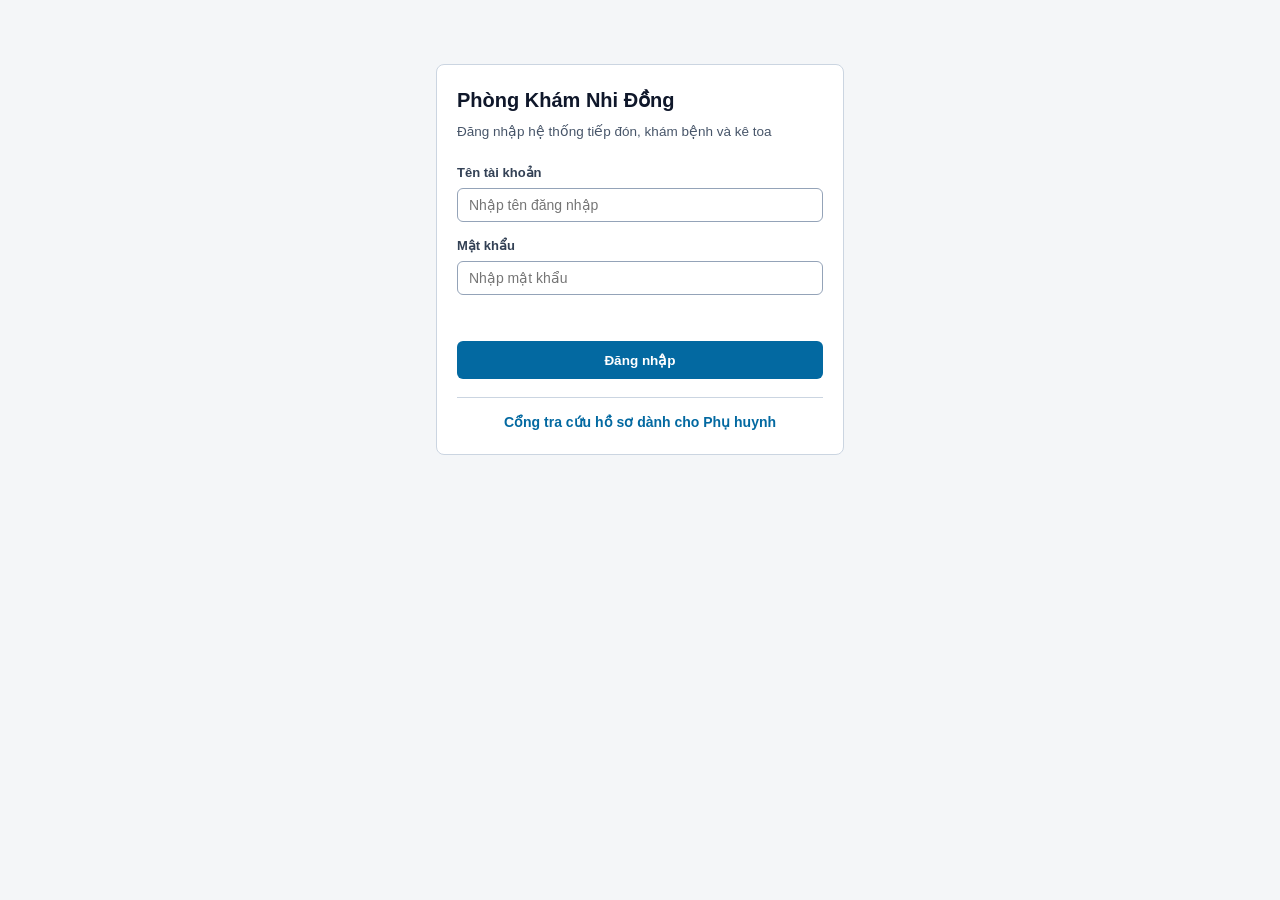
<file: scr/frontend/index.html>
<!DOCTYPE html>
<html lang="vi">
<head>
    <meta charset="UTF-8">
    <meta name="viewport" content="width=device-width, initial-scale=1.0">
    <title>Quản Lý Phòng Khám Nhi Đồng</title>
    <link rel="stylesheet" href="css/giao_dien.css">
</head>
<body>
    <div id="man-hinh-dang-nhap" class="khung-dang-nhap">
        <div class="the-khu-vuc">
            <h2 class="tieu-de-dang-nhap">Phòng Khám Nhi Đồng</h2>
            <p class="mo-ta-dang-nhap">Đăng nhập hệ thống tiếp đón, khám bệnh và kê toa</p>
            <div class="nhom-truong">
                <label for="o-ten-dang-nhap">Tên tài khoản</label>
                <input type="text" id="o-ten-dang-nhap" placeholder="Nhập tên đăng nhập">
            </div>
            <div class="nhom-truong">
                <label for="o-mat-khau">Mật khẩu</label>
                <input type="password" id="o-mat-khau" placeholder="Nhập mật khẩu">
            </div>
            <p id="thong-bao-dang-nhap" class="thong-bao-loi"></p>
            <button class="nut-bam nut-day-du" onclick="xuLyDangNhap()">Đăng nhập</button>
            <div class="chan-form-link">
                <a href="tra_cuu_phu_huynh.html" class="lien-ket-chinh">Cổng tra cứu hồ sơ dành cho Phụ huynh</a>
            </div>
        </div>
    </div>

    <div id="man-hinh-chinh" class="an-di">
        <div class="thanh-dieu-huong">
            <div class="thuong-hieu">
                <span class="bieu-tuong-y-te" aria-hidden="true">
                    <svg width="16" height="16" viewBox="0 0 24 24" fill="none" stroke="currentColor" stroke-width="2.5">
                        <path d="M12 5v14M5 12h14"/>
                    </svg>
                </span>
                <span>Phòng Khám Nhi Đồng</span>
            </div>
            <div class="thanh-tac-vu-phai">
                <span id="nhan-nguoi-dung" class="nhan-nguoi-dung"></span>
                <a href="tra_cuu_phu_huynh.html" class="nut-bam nut-phu">Cổng phụ huynh</a>
                <button class="nut-bam nut-do" onclick="dangXuat()">Đăng xuất</button>
            </div>
        </div>

        <div class="khung-chinh">
            <div class="thanh-the-chon">
                <button id="nut-tab-1" class="nut-the dang-chon" onclick="chuyenTab(1)">1. Tiếp đón &amp; Hồ sơ</button>
                <button id="nut-tab-2" class="nut-the" onclick="chuyenTab(2)">2. Lịch hẹn khám</button>
                <button id="nut-tab-3" class="nut-the" onclick="chuyenTab(3)">3. Khám bệnh &amp; Kê toa</button>
                <button id="nut-tab-4" class="nut-the" onclick="chuyenTab(4)">4. Danh mục thuốc</button>
                <button id="nut-tab-5" class="nut-the" onclick="chuyenTab(5)">5. Doanh thu &amp; Tài khoản</button>
            </div>

            <div id="tab-1" class="khu-vuc-tab">
                <div class="the-khu-vuc">
                    <h3 class="tieu-de-muc">Tiếp nhận &amp; cập nhật hồ sơ bệnh nhi</h3>
                    <input type="hidden" id="bn-ma">
                    <div class="luoi-nhap-lieu">
                        <div><label for="bn-ten-be">Họ và tên bé (*)</label><input type="text" id="bn-ten-be" placeholder="Ví dụ: Phạm Gia Bảo"></div>
                        <div><label for="bn-ngay-sinh">Ngày sinh (*)</label><input type="date" id="bn-ngay-sinh"></div>
                        <div><label for="bn-gioi-tinh">Giới tính</label><select id="bn-gioi-tinh"><option value="Nam">Nam</option><option value="Nữ">Nữ</option></select></div>
                        <div><label for="bn-ten-ph">Họ tên phụ huynh (*)</label><input type="text" id="bn-ten-ph" placeholder="Ví dụ: Phạm Văn Hùng"></div>
                        <div><label for="bn-sdt">Số điện thoại (*)</label><input type="text" id="bn-sdt" placeholder="Số điện thoại liên hệ"></div>
                        <div><label for="bn-dia-chi">Địa chỉ gia đình</label><input type="text" id="bn-dia-chi" placeholder="Số nhà, đường, phường/xã"></div>
                    </div>
                    <div class="nhom-truong">
                        <label for="bn-tien-su">Tiền sử bệnh lý &amp; dị ứng thuốc</label>
                        <input type="text" id="bn-tien-su" placeholder="Ví dụ: Dị ứng Penicillin, từng sốt co giật">
                    </div>
                    <div class="hang-nut-form">
                        <button class="nut-bam" onclick="themMoiBenhNhi()">Lưu hồ sơ mới</button>
                        <button class="nut-bam nut-vang" onclick="capNhatBenhNhi()">Cập nhật hồ sơ</button>
                        <button class="nut-bam nut-phu" onclick="xoaTrangFormBenhNhi()">Làm mới</button>
                    </div>
                    <div id="hop-cap-tk-phu-huynh" class="hop-cap-tai-khoan an-di"></div>
                </div>

                <div class="the-khu-vuc">
                    <h3 class="tieu-de-muc">Danh sách bệnh nhi</h3>
                    <div class="hang-tim-kiem">
                        <input type="text" id="o-tim-benh-nhi" placeholder="Tìm theo tên bé hoặc số điện thoại phụ huynh" oninput="timKiemBenhNhiDebounce()">
                        <button class="nut-bam" onclick="taiDanhSachBenhNhi()">Tìm kiếm</button>
                    </div>
                    <div class="khung-bang">
                        <table>
                            <thead>
                                <tr><th>Mã bé</th><th>Họ tên bé</th><th>Ngày sinh</th><th>Giới tính</th><th>Phụ huynh &amp; SĐT</th><th>Tiền sử / Dị ứng</th><th>Thao tác</th></tr>
                            </thead>
                            <tbody id="bang-benh-nhi"></tbody>
                        </table>
                    </div>
                </div>
            </div>

            <div id="tab-2" class="khu-vuc-tab an-di">
                <div class="the-khu-vuc">
                    <h3 class="tieu-de-muc">Đặt lịch hẹn khám</h3>
                    <div class="luoi-nhap-lieu">
                        <div><label for="lh-ma-benh-nhi">Bệnh nhi (*)</label><select id="lh-ma-benh-nhi"></select></div>
                        <div><label for="lh-ma-bac-si">Bác sĩ phụ trách (*)</label><select id="lh-ma-bac-si"></select></div>
                        <div><label for="lh-ngay-hen">Ngày hẹn (*)</label><input type="date" id="lh-ngay-hen"></div>
                        <div><label for="lh-gio-hen">Giờ hẹn (*)</label><input type="time" id="lh-gio-hen" value="09:00"></div>
                        <div><label for="lh-ly-do">Lý do khám / triệu chứng</label><input type="text" id="lh-ly-do" placeholder="Ví dụ: Sốt nhẹ, ho, tái khám"></div>
                    </div>
                    <button class="nut-bam" onclick="datLichHenMoi()">Xác nhận lịch hẹn</button>
                </div>

                <div class="the-khu-vuc">
                    <h3 class="tieu-de-muc">Danh sách lịch hẹn</h3>
                    <div class="khung-bang">
                        <table>
                            <thead>
                                <tr><th>Mã lịch</th><th>Bệnh nhi</th><th>Bác sĩ</th><th>Ngày hẹn</th><th>Giờ hẹn</th><th>Lý do khám</th><th>Trạng thái</th><th>Thao tác</th></tr>
                            </thead>
                            <tbody id="bang-lich-hen"></tbody>
                        </table>
                    </div>
                </div>
            </div>

            <div id="tab-3" class="khu-vuc-tab an-di">
                <div id="hop-canh-bao-benh-su" class="canh-bao-di-ung">
                    Chọn bệnh nhi bên dưới để kiểm tra tiền sử bệnh lý và cảnh báo dị ứng thuốc trước khi kê toa.
                </div>

                <div id="khung-buoc-1-bac-si" class="the-khu-vuc">
                    <h3 class="tieu-de-muc">Bước 1: Ghi phiếu khám &amp; cân nặng</h3>
                    <div class="luoi-nhap-lieu">
                        <div><label for="pk-ma-benh-nhi">Bệnh nhi (*)</label><select id="pk-ma-benh-nhi" onchange="hienThiCanhBaoBenhSu()"></select></div>
                        <div id="nhom-pk-bac-si" class="an-di"><label for="pk-ma-bac-si">Bác sĩ phụ trách (*)</label><select id="pk-ma-bac-si"></select></div>
                        <div><label for="pk-can-nang">Cân nặng thực tế (kg) (*)</label><input type="number" step="0.1" id="pk-can-nang" placeholder="14.5" value="14.5"></div>
                        <div><label for="pk-tien-kham">Tiền công khám (VNĐ)</label><input type="number" id="pk-tien-kham" value="100000"></div>
                        <div><label for="pk-trieu-chung">Triệu chứng lâm sàng (*)</label><input type="text" id="pk-trieu-chung" placeholder="Sốt 38.5 độ, ho khan, họng đỏ"></div>
                        <div><label for="pk-chan-doan">Chẩn đoán (*)</label><input type="text" id="pk-chan-doan" placeholder="Viêm họng cấp"></div>
                        <div><label for="pk-loi-dan">Lời dặn &amp; hẹn tái khám</label><input type="text" id="pk-loi-dan" placeholder="Uống đủ nước, tái khám sau 3 ngày"></div>
                    </div>
                    <button class="nut-bam" onclick="taoPhieuKhamMoi()">Lưu phiếu khám</button>
                </div>

                <div id="khung-buoc-2-bac-si" class="the-khu-vuc">
                    <h3 class="tieu-de-muc">Bước 2: Kê đơn thuốc</h3>
                    <div class="luoi-nhap-lieu">
                        <div><label for="tt-ma-phieu">Phiếu khám chờ kê toa (*)</label><select id="tt-ma-phieu"></select></div>
                        <div><label for="tt-ma-thuoc">Thuốc (*)</label><select id="tt-ma-thuoc" onchange="tuDongDienCachDung()"></select></div>
                        <div><label for="tt-so-luong">Số lượng (*)</label><input type="number" id="tt-so-luong" value="10"></div>
                        <div><label for="tt-lieu-luong">Liều dùng theo cân nặng (*)</label><input type="text" id="tt-lieu-luong" placeholder="Ngày 2 lần, mỗi lần 1 gói sau ăn"></div>
                    </div>
                    <button class="nut-bam nut-xanh-la" onclick="themThuocVaoToa()">Thêm thuốc vào toa</button>
                </div>

                <div class="the-khu-vuc">
                    <h3 class="tieu-de-muc">Danh sách phiếu khám &amp; viện phí</h3>
                    <div class="khung-bang">
                        <table>
                            <thead>
                                <tr><th>Mã phiếu</th><th>Bệnh nhi</th><th>Cân nặng</th><th>Chẩn đoán &amp; lời dặn</th><th>Tiền khám</th><th>Tiền thuốc</th><th>Tổng cộng</th><th>Trạng thái</th><th>Thao tác</th></tr>
                            </thead>
                            <tbody id="bang-phieu-kham"></tbody>
                        </table>
                    </div>
                </div>
            </div>

            <div id="tab-4" class="khu-vuc-tab an-di">
                <div id="khung-nhap-thuoc" class="the-khu-vuc">
                    <h3 class="tieu-de-muc">Cập nhật danh mục thuốc</h3>
                    <input type="hidden" id="th-ma">
                    <div class="luoi-nhap-lieu">
                        <div><label for="th-ten">Tên thuốc (*)</label><input type="text" id="th-ten" placeholder="Ví dụ: Hapacol 150mg"></div>
                        <div><label for="th-don-vi">Đơn vị tính (*)</label><input type="text" id="th-don-vi" placeholder="Gói / Chai / Ống / Viên" value="Gói"></div>
                        <div><label for="th-don-gia">Đơn giá bán (VNĐ) (*)</label><input type="number" id="th-don-gia" value="5000"></div>
                        <div><label for="th-ton-kho">Tồn kho (*)</label><input type="number" id="th-ton-kho" value="100"></div>
                    </div>
                    <div class="nhom-truong">
                        <label for="th-cach-dung">Hướng dẫn sử dụng mặc định</label>
                        <input type="text" id="th-cach-dung" placeholder="Pha 1 gói với 10ml nước ấm, uống khi sốt >= 38.5 độ">
                    </div>
                    <div class="hang-nut-form">
                        <button class="nut-bam" onclick="themThuocMoi()">Thêm thuốc</button>
                        <button class="nut-bam nut-vang" onclick="capNhatThuoc()">Lưu chỉnh sửa</button>
                        <button class="nut-bam nut-phu" onclick="xoaTrangFormThuoc()">Làm mới</button>
                    </div>
                </div>

                <div class="the-khu-vuc">
                    <h3 class="tieu-de-muc">Tồn kho danh mục thuốc</h3>
                    <div class="khung-bang">
                        <table>
                            <thead>
                                <tr><th>Mã</th><th>Tên thuốc</th><th>Đơn vị</th><th>Đơn giá</th><th>Tồn kho</th><th>Cách dùng mặc định</th><th>Thao tác</th></tr>
                            </thead>
                            <tbody id="bang-thuoc"></tbody>
                        </table>
                    </div>
                </div>
            </div>

            <div id="tab-5" class="khu-vuc-tab an-di">
                <div id="khung-thong-ke-doanh-thu" class="the-khu-vuc">
                    <h3 class="tieu-de-muc">Doanh thu đã thu trong ngày &amp; tích lũy</h3>
                    <div class="luoi-thong-ke">
                        <div class="o-thong-ke">
                            <h4>Số ca thu hôm nay</h4>
                            <div id="tk-so-ca" class="so-lieu">0 ca</div>
                        </div>
                        <div class="o-thong-ke">
                            <h4>Tiền công khám hôm nay</h4>
                            <div id="tk-tien-kham" class="so-lieu">0 đ</div>
                        </div>
                        <div class="o-thong-ke">
                            <h4>Tiền bán thuốc hôm nay</h4>
                            <div id="tk-tien-thuoc" class="so-lieu">0 đ</div>
                        </div>
                        <div class="o-thong-ke">
                            <h4>Tổng doanh thu hôm nay</h4>
                            <div id="tk-tong-cong" class="so-lieu noi-bat">0 đ</div>
                        </div>
                        <div id="o-tk-so-ca-tich-luy" class="o-thong-ke">
                            <h4>Số ca tích lũy</h4>
                            <div id="tk-so-ca-tich-luy" class="so-lieu">0 ca</div>
                        </div>
                        <div id="o-tk-tong-tich-luy" class="o-thong-ke">
                            <h4>Tổng doanh thu tích lũy</h4>
                            <div id="tk-tong-tich-luy" class="so-lieu noi-bat">0 đ</div>
                        </div>
                    </div>
                </div>

                <div id="khung-quan-ly-tk-admin" class="the-khu-vuc">
                    <h3 class="tieu-de-muc">Quản lý tài khoản nhân sự &amp; phụ huynh</h3>
                    <div class="khung-bang">
                        <table>
                            <thead>
                                <tr><th>Mã TK</th><th>Tên đăng nhập</th><th>Họ và tên</th><th>Vai trò</th><th>Số lần sai</th><th>Trạng thái</th><th>Thao tác</th></tr>
                            </thead>
                            <tbody id="bang-tai-khoan"></tbody>
                        </table>
                    </div>
                </div>

                <div class="the-khu-vuc">
                    <h3 class="tieu-de-muc">Đổi mật khẩu tài khoản hiện tại</h3>
                    <div class="luoi-nhap-lieu">
                        <div><label for="mk-cu">Mật khẩu hiện tại (*)</label><input type="password" id="mk-cu" placeholder="Nhập mật khẩu đang dùng"></div>
                        <div><label for="mk-moi">Mật khẩu mới (*)</label><input type="password" id="mk-moi" placeholder="Tối thiểu 6 ký tự"></div>
                        <div><label for="mk-xac-nhan">Nhập lại mật khẩu mới (*)</label><input type="password" id="mk-xac-nhan" placeholder="Nhập lại mật khẩu mới"></div>
                    </div>
                    <button class="nut-bam" onclick="doiMatKhauCaNhan()">Cập nhật mật khẩu</button>
                </div>
            </div>

            <div id="khung-in-phieu" class="the-khu-vuc khung-in-bao-quanh an-di">
                <div class="dau-phieu-in">
                    <h2>PHÒNG KHÁM CHUYÊN KHOA NHI ĐỒNG</h2>
                    <p>Phiếu khám bệnh và đơn thuốc chỉ định theo cân nặng</p>
                </div>
                <div id="noi-dung-phieu-in"></div>
                <div class="khong-in hang-nut-in">
                    <button class="nut-bam nut-xanh-la" onclick="window.print()">In phiếu khám</button>
                    <button class="nut-bam nut-phu" onclick="dongKhungIn()">Đóng</button>
                </div>
            </div>
        </div>
    </div>

    <div id="hop-thong-bao-noi" class="hop-thong-bao-noi" aria-live="polite"></div>
    <script src="js/xu_ly.js"></script>
</body>
</html>
</file>
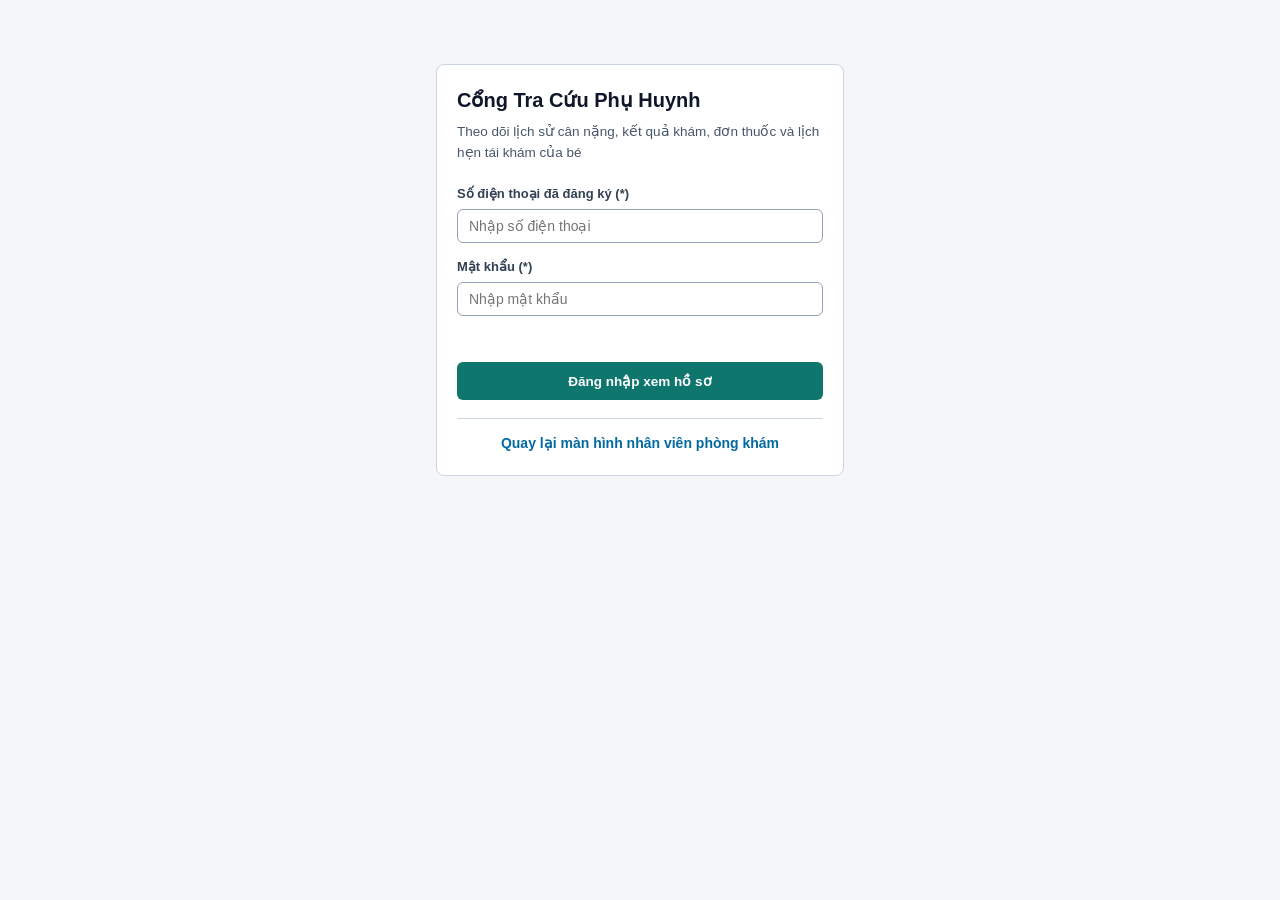
<file: scr/frontend/tra_cuu_phu_huynh.html>
<!DOCTYPE html>
<html lang="vi">
<head>
    <meta charset="UTF-8">
    <meta name="viewport" content="width=device-width, initial-scale=1.0">
    <title>Cổng Tra Cứu Hồ Sơ Bệnh Nhi</title>
    <link rel="stylesheet" href="css/giao_dien.css">
</head>
<body>
    <div id="man-hinh-dn-phu-huynh" class="khung-dang-nhap">
        <div class="the-khu-vuc">
            <h2 class="tieu-de-dang-nhap">Cổng Tra Cứu Phụ Huynh</h2>
            <p class="mo-ta-dang-nhap">Theo dõi lịch sử cân nặng, kết quả khám, đơn thuốc và lịch hẹn tái khám của bé</p>
            <div class="nhom-truong">
                <label for="ph-so-dien-thoai">Số điện thoại đã đăng ký (*)</label>
                <input type="text" id="ph-so-dien-thoai" placeholder="Nhập số điện thoại">
            </div>
            <div class="nhom-truong">
                <label for="ph-mat-khau">Mật khẩu (*)</label>
                <input type="password" id="ph-mat-khau" placeholder="Nhập mật khẩu">
            </div>
            <p id="ph-thong-bao-loi" class="thong-bao-loi"></p>
            <button class="nut-bam nut-xanh-la nut-day-du" onclick="dangNhapPhuHuynh()">Đăng nhập xem hồ sơ</button>
            <div class="chan-form-link">
                <a href="index.html" class="lien-ket-chinh">Quay lại màn hình nhân viên phòng khám</a>
            </div>
        </div>
    </div>

    <div id="man-hinh-ho-so-be" class="an-di">
        <div class="thanh-dieu-huong">
            <div class="thuong-hieu">
                <span class="bieu-tuong-y-te" aria-hidden="true">
                    <svg width="16" height="16" viewBox="0 0 24 24" fill="none" stroke="currentColor" stroke-width="2.5">
                        <path d="M12 5v14M5 12h14"/>
                    </svg>
                </span>
                <span>Sổ Sức Khỏe Nhi Khoa</span>
            </div>
            <div class="thanh-tac-vu-phai">
                <span id="ph-loi-chao" class="nhan-nguoi-dung"></span>
                <button class="nut-bam nut-do" onclick="dangXuatPhuHuynh()">Đăng xuất</button>
            </div>
        </div>

        <div class="khung-chinh">
            <div id="ph-khu-vuc-du-lieu">
                <div class="the-khu-vuc">
                    <h3 class="tieu-de-muc">1. Hồ sơ bệnh nhi trong gia đình</h3>
                    <p class="mo-ta-dang-nhap">Chọn tên bé để xem lịch hẹn và lịch sử khám bệnh:</p>
                    <div id="danh-sach-nut-chon-be" class="thanh-the-chon"></div>
                    <div id="thong-tin-co-ban-be" class="hop-thong-tin-be"></div>
                </div>

                <div class="the-khu-vuc">
                    <h3 class="tieu-de-muc">2. Lịch hẹn khám &amp; tái khám</h3>
                    <div class="khung-bang">
                        <table>
                            <thead>
                                <tr><th>Mã lịch</th><th>Ngày hẹn</th><th>Giờ hẹn</th><th>Bác sĩ phụ trách</th><th>Lý do khám</th><th>Trạng thái</th></tr>
                            </thead>
                            <tbody id="ph-bang-lich-hen"></tbody>
                        </table>
                    </div>
                </div>

                <div class="the-khu-vuc">
                    <h3 class="tieu-de-muc">3. Lịch sử khám, cân nặng &amp; đơn thuốc</h3>
                    <div id="ph-danh-sach-phieu-kham"></div>
                </div>
            </div>

            <div id="ph-canh-bao-doi-mk" class="canh-bao-di-ung an-di">
                Tài khoản mới tạo cần đổi mật khẩu tạm ở lần đăng nhập đầu tiên trước khi xem hồ sơ bệnh nhi.
            </div>

            <div class="the-khu-vuc">
                <h3 class="tieu-de-muc">4. Đổi mật khẩu tra cứu</h3>
                <div class="luoi-nhap-lieu">
                    <div><label for="ph-mk-cu">Mật khẩu hiện tại (*)</label><input type="password" id="ph-mk-cu" placeholder="Nhập mật khẩu đang dùng"></div>
                    <div><label for="ph-mk-moi">Mật khẩu mới (*)</label><input type="password" id="ph-mk-moi" placeholder="Tối thiểu 6 ký tự"></div>
                    <div><label for="ph-mk-xac-nhan">Nhập lại mật khẩu mới (*)</label><input type="password" id="ph-mk-xac-nhan" placeholder="Nhập lại mật khẩu mới"></div>
                </div>
                <p id="ph-thong-bao-doi-mk" class="thong-bao-loi"></p>
                <button class="nut-bam" onclick="doiMatKhauPhuHuynh()">Cập nhật mật khẩu</button>
            </div>
        </div>
    </div>

    <script>
        const API_GOC = window.location.origin.startsWith("http")
            ? window.location.origin + "/api"
            : "http://localhost:8080/api";
        let sdtPhuHuynhDangNhap = "";
        let tokenPhuHuynh = "";
        let cacBeTrongGiaDinh = [];

        function escapeHTML(chuoi) {
            if (chuoi === null || chuoi === undefined) return "";
            return String(chuoi)
                .replace(/&/g, "&amp;")
                .replace(/</g, "&lt;")
                .replace(/>/g, "&gt;")
                .replace(/"/g, "&quot;")
                .replace(/'/g, "&#39;");
        }

        function taoHeaderPhuHuynh() {
            return {
                "Content-Type": "application/json; charset=UTF-8",
                "Authorization": "Bearer " + tokenPhuHuynh
            };
        }

        async function dangNhapPhuHuynh() {
            let sdt = document.getElementById("ph-so-dien-thoai").value.trim();
            let matKhau = document.getElementById("ph-mat-khau").value;
            let theLoi = document.getElementById("ph-thong-bao-loi");

            if (sdt === "" || matKhau.trim() === "") {
                theLoi.innerText = "Vui lòng nhập đầy đủ số điện thoại và mật khẩu.";
                return;
            }

            try {
                let phanHoi = await fetch(API_GOC + "/dang-nhap", {
                    method: "POST",
                    headers: { "Content-Type": "application/json; charset=UTF-8" },
                    body: JSON.stringify({ tenDangNhap: sdt, matKhau: matKhau })
                });
                let kq = await phanHoi.json();

                if (kq.thanhCong === true) {
                    if (kq.vaiTro !== "PHU_HUYNH") {
                        if (kq.token) {
                            try {
                                await fetch(API_GOC + "/dang-xuat", {
                                    method: "POST",
                                    headers: { "Authorization": "Bearer " + kq.token }
                                });
                            } catch (loi) {
                                // Bỏ qua lỗi mạng khi thu hồi phiên đăng nhập nhầm cổng
                            }
                        }
                        theLoi.innerText = "Cổng này dành riêng cho tài khoản Phụ huynh.";
                        return;
                    }
                    sdtPhuHuynhDangNhap = sdt;
                    tokenPhuHuynh = kq.token || "";
                    theLoi.innerText = "";
                    document.getElementById("man-hinh-dn-phu-huynh").classList.add("an-di");
                    document.getElementById("man-hinh-ho-so-be").classList.remove("an-di");
                    document.getElementById("ph-loi-chao").innerText = "Phụ huynh: " + kq.hoTen + " (" + sdt + ")";
                    if (kq.phaiDoiMatKhau === true) {
                        document.getElementById("ph-khu-vuc-du-lieu").classList.add("an-di");
                        document.getElementById("ph-canh-bao-doi-mk").classList.remove("an-di");
                        document.getElementById("ph-mk-cu").focus();
                    } else {
                        document.getElementById("ph-canh-bao-doi-mk").classList.add("an-di");
                        document.getElementById("ph-khu-vuc-du-lieu").classList.remove("an-di");
                        await taiDanhSachConCuaPhuHuynh();
                    }
                } else {
                    theLoi.innerText = kq.thongBao;
                }
            } catch (loi) {
                theLoi.innerText = "Không kết nối được máy chủ phòng khám (cổng 8080).";
            }
        }

        async function dangXuatPhuHuynh() {
            let tokenCanHuy = tokenPhuHuynh;
            sdtPhuHuynhDangNhap = "";
            tokenPhuHuynh = "";
            cacBeTrongGiaDinh = [];
            if (tokenCanHuy) {
                try {
                    await fetch(API_GOC + "/dang-xuat", {
                        method: "POST",
                        headers: { "Authorization": "Bearer " + tokenCanHuy }
                    });
                } catch (loi) {
                    // Bỏ qua lỗi mạng khi đăng xuất
                }
            }
            ["ph-mat-khau", "ph-mk-cu", "ph-mk-moi", "ph-mk-xac-nhan"].forEach(function(id) {
                document.getElementById(id).value = "";
            });
            ["ph-thong-bao-loi", "ph-thong-bao-doi-mk", "ph-loi-chao", "danh-sach-nut-chon-be",
             "thong-tin-co-ban-be", "ph-bang-lich-hen", "ph-danh-sach-phieu-kham"].forEach(function(id) {
                document.getElementById(id).innerHTML = "";
            });
            document.getElementById("ph-canh-bao-doi-mk").classList.add("an-di");
            document.getElementById("ph-khu-vuc-du-lieu").classList.remove("an-di");
            document.getElementById("man-hinh-ho-so-be").classList.add("an-di");
            document.getElementById("man-hinh-dn-phu-huynh").classList.remove("an-di");
        }

        async function taiDanhSachConCuaPhuHuynh() {
            try {
                let phanHoi = await fetch(API_GOC + "/benh-nhi?tuKhoa=" + encodeURIComponent(sdtPhuHuynhDangNhap), {
                    headers: taoHeaderPhuHuynh()
                });
                if (!tokenPhuHuynh) return;
                if (phanHoi.status === 401) {
                    dangXuatPhuHuynh();
                    return;
                }
                let danhSachTimDuoc = await phanHoi.json();
                cacBeTrongGiaDinh = danhSachTimDuoc.filter(function(b) { return b.soDienThoai === sdtPhuHuynhDangNhap; });

                let nutHTML = "";
                for (let i = 0; i < cacBeTrongGiaDinh.length; i++) {
                    let b = cacBeTrongGiaDinh[i];
                    nutHTML += "<button id='nut-be-" + b.maBenhNhi + "' class='nut-the' onclick='xemChiTietMotBe(" + b.maBenhNhi + ")'>"
                            + escapeHTML(b.hoTenBe) + " (" + escapeHTML(b.gioiTinh) + ", " + escapeHTML(b.ngaySinh) + ")</button>";
                }
                document.getElementById("danh-sach-nut-chon-be").innerHTML = nutHTML;

                if (cacBeTrongGiaDinh.length > 0) {
                    xemChiTietMotBe(cacBeTrongGiaDinh[0].maBenhNhi);
                }
            } catch (loi) {
                console.log("Lỗi tải danh sách bệnh nhi: " + loi);
            }
        }

        async function xemChiTietMotBe(maBenhNhiChon) {
            for (let i = 0; i < cacBeTrongGiaDinh.length; i++) {
                let ma = cacBeTrongGiaDinh[i].maBenhNhi;
                let nut = document.getElementById("nut-be-" + ma);
                if (nut) nut.classList.remove("dang-chon");
                if (ma === maBenhNhiChon) {
                    if (nut) nut.classList.add("dang-chon");
                    let b = cacBeTrongGiaDinh[i];
                    document.getElementById("thong-tin-co-ban-be").innerHTML =
                        "<b>Hồ sơ bé:</b> " + escapeHTML(b.hoTenBe)
                        + " | <b>Ngày sinh:</b> " + escapeHTML(b.ngaySinh)
                        + " | <b>Giới tính:</b> " + escapeHTML(b.gioiTinh)
                        + " | <b>Địa chỉ:</b> " + escapeHTML(b.diaChi || "Chưa cập nhật")
                        + "<br><b>Tiền sử bệnh &amp; dị ứng thuốc:</b> <span class='chu-canh-bao'>" + escapeHTML(b.tienSuBenh || "Chưa ghi nhận") + "</span>";
                }
            }

            try {
                let phLich = await fetch(API_GOC + "/lich-hen", { headers: taoHeaderPhuHuynh() });
                if (!tokenPhuHuynh) return;
                if (phLich.status === 401) {
                    return dangXuatPhuHuynh();
                }
                let dsLich = await phLich.json();
                let htmlLich = "";
                for (let i = 0; i < dsLich.length; i++) {
                    let l = dsLich[i];
                    if (l.maBenhNhi === maBenhNhiChon) {
                        htmlLich += "<tr><td>#" + l.maLichHen + "</td><td><b>" + escapeHTML(l.ngayHen) + "</b></td>"
                                 + "<td class='chu-nhan'>" + escapeHTML(l.gioHen) + "</td><td>" + escapeHTML(l.hoTenBacSi) + "</td>"
                                 + "<td>" + escapeHTML(l.lyDoKham) + "</td><td><b>" + escapeHTML(l.trangThai) + "</b></td></tr>";
                    }
                }
                if (htmlLich === "") {
                    htmlLich = "<tr><td colspan='6'>Hiện tại bé chưa có lịch hẹn tái khám.</td></tr>";
                }
                document.getElementById("ph-bang-lich-hen").innerHTML = htmlLich;

                let phPhieu = await fetch(API_GOC + "/phieu-kham?maBenhNhi=" + maBenhNhiChon, { headers: taoHeaderPhuHuynh() });
                if (!tokenPhuHuynh) return;
                if (phPhieu.status === 401) {
                    return dangXuatPhuHuynh();
                }
                let dsPhieu = await phPhieu.json();

                // Tải toàn bộ toa thuốc của bé trong 1 lần gọi để tránh lỗi lặp N+1 request
                let phToaTatCa = await fetch(API_GOC + "/toa-thuoc?maBenhNhi=" + maBenhNhiChon, { headers: taoHeaderPhuHuynh() });
                let dsToaTatCa = phToaTatCa.ok ? await phToaTatCa.json() : [];
                let toaTheoPhieu = {};
                for (let k = 0; k < dsToaTatCa.length; k++) {
                    let dong = dsToaTatCa[k];
                    if (!toaTheoPhieu[dong.maPhieuKham]) toaTheoPhieu[dong.maPhieuKham] = [];
                    toaTheoPhieu[dong.maPhieuKham].push(dong);
                }

                let htmlPhieu = "";
                for (let i = 0; i < dsPhieu.length; i++) {
                    let p = dsPhieu[i];
                    let dsToa = toaTheoPhieu[p.maPhieuKham] || [];

                    let bangThuoc = "<div class='khung-bang'><table><thead><tr><th>Tên thuốc</th><th>Số lượng</th><th>Đơn giá lúc kê</th><th>Thành tiền</th><th>Hướng dẫn dùng</th></tr></thead><tbody>";
                    for (let j = 0; j < dsToa.length; j++) {
                        let t = dsToa[j];
                        bangThuoc += "<tr><td><b>" + escapeHTML(t.tenThuoc) + "</b></td><td>" + t.soLuong + " " + escapeHTML(t.donViTinh) + "</td>"
                                  + "<td>" + t.donGiaLucKe.toLocaleString("vi-VN") + " đ</td><td>" + t.thanhTien.toLocaleString("vi-VN") + " đ</td>"
                                  + "<td class='chu-nhan'>" + escapeHTML(t.lieuLuongDung) + "</td></tr>";
                    }
                    if (dsToa.length === 0) {
                        bangThuoc += "<tr><td colspan='5'>Lần khám này bác sĩ không kê thuốc.</td></tr>";
                    }
                    bangThuoc += "</tbody></table></div>";

                    htmlPhieu += "<div class='the-dot-kham'>"
                              + "<h4>Phiếu khám #" + p.maPhieuKham + " - Ngày khám: " + escapeHTML(p.ngayKham) + " | Bác sĩ: " + escapeHTML(p.hoTenBacSi) + "</h4>"
                              + "<p class='chi-so-dot-kham'><b>Cân nặng:</b> <span class='chu-nhan'>" + p.canNangKg + " kg</span>"
                              + " | <b>Triệu chứng:</b> " + escapeHTML(p.trieuChung)
                              + " | <b>Chẩn đoán:</b> <span class='chu-canh-bao'>" + escapeHTML(p.chanDoan) + "</span></p>"
                              + "<p class='chi-so-dot-kham'><b>Lời dặn của bác sĩ:</b> " + escapeHTML(p.loiDanBacSi || "Không có") + "</p>"
                              + bangThuoc
                              + "<p class='tong-ket-dot-kham'>Tổng viện phí: <span class='chu-tong-tien'>" + p.tongVienPhi.toLocaleString("vi-VN") + " VNĐ</span> (" + escapeHTML(p.trangThaiPhieu) + ")</p>"
                              + "</div>";
                }

                if (htmlPhieu === "") {
                    htmlPhieu = "<p>Chưa có lịch sử phiếu khám và toa thuốc.</p>";
                }
                document.getElementById("ph-danh-sach-phieu-kham").innerHTML = htmlPhieu;
            } catch (loi) {
                console.log("Lỗi tải chi tiết hồ sơ bé: " + loi);
            }
        }

        async function doiMatKhauPhuHuynh() {
            let matKhauCu = document.getElementById("ph-mk-cu").value;
            let matKhauMoi = document.getElementById("ph-mk-moi").value;
            let xacNhan = document.getElementById("ph-mk-xac-nhan").value;
            let theThongBao = document.getElementById("ph-thong-bao-doi-mk");
            theThongBao.classList.remove("chu-thanh-cong");
            theThongBao.classList.add("chu-loi");

            if (!matKhauCu || !matKhauMoi || !xacNhan) {
                theThongBao.innerText = "Vui lòng nhập đầy đủ mật khẩu hiện tại và mật khẩu mới.";
                return;
            }
            if (matKhauMoi.trim() === "" || matKhauMoi !== matKhauMoi.trim()) {
                theThongBao.innerText = "Mật khẩu mới không được chứa khoảng trắng ở đầu hoặc cuối.";
                return;
            }
            if (matKhauMoi.length < 6) {
                theThongBao.innerText = "Mật khẩu mới phải có tối thiểu 6 ký tự.";
                return;
            }
            if (matKhauMoi !== xacNhan) {
                theThongBao.innerText = "Mật khẩu mới nhập lại chưa khớp.";
                return;
            }

            try {
                let phanHoi = await fetch(API_GOC + "/doi-mat-khau", {
                    method: "POST",
                    headers: taoHeaderPhuHuynh(),
                    body: JSON.stringify({ matKhauCu: matKhauCu, matKhauMoi: matKhauMoi })
                });
                if (phanHoi.status === 401) {
                    dangXuatPhuHuynh();
                    return;
                }
                let kq = await phanHoi.json();
                theThongBao.classList.toggle("chu-thanh-cong", Boolean(kq.thanhCong));
                theThongBao.classList.toggle("chu-loi", !kq.thanhCong);
                theThongBao.innerText = kq.thongBao;
                if (kq.thanhCong) {
                    document.getElementById("ph-mk-cu").value = "";
                    document.getElementById("ph-mk-moi").value = "";
                    document.getElementById("ph-mk-xac-nhan").value = "";
                    document.getElementById("ph-canh-bao-doi-mk").classList.add("an-di");
                    document.getElementById("ph-khu-vuc-du-lieu").classList.remove("an-di");
                    if (cacBeTrongGiaDinh.length === 0) {
                        await taiDanhSachConCuaPhuHuynh();
                    }
                }
            } catch (loi) {
                theThongBao.innerText = "Không kết nối được máy chủ khi đổi mật khẩu.";
            }
        }

        document.addEventListener("DOMContentLoaded", function() {
            ["ph-so-dien-thoai", "ph-mat-khau"].forEach(function(id) {
                let el = document.getElementById(id);
                if (el) {
                    el.addEventListener("keydown", function(e) {
                        if (e.key === "Enter") dangNhapPhuHuynh();
                    });
                }
            });
        });
    </script>
</body>
</html>
</file>
<file: scr/frontend/css/giao_dien.css>
:root {
    --bg-page: #F4F6F8;
    --bg-card: #FFFFFF;
    --bg-subtle: #F8FAFC;
    --bg-muted: #E2E8F0;
    --border: #CBD5E1;
    --border-strong: #94A3B8;
    --text-main: #0F172A;
    --text-secondary: #334155;
    --text-muted: #475569;
    --accent: #0369A1;
    --accent-hover: #075985;
    --accent-soft: #E0F2FE;
    --success: #0F766E;
    --success-hover: #115E59;
    --warn: #B45309;
    --warn-hover: #92400E;
    --danger: #BE123C;
    --danger-hover: #9F1239;
    --radius-sm: 6px;
    --radius-md: 8px;
}

* {
    box-sizing: border-box;
    margin: 0;
    padding: 0;
}

body {
    font-family: 'Segoe UI', Arial, sans-serif;
    background-color: var(--bg-page);
    color: var(--text-main);
    font-size: 14px;
    line-height: 1.55;
}

.khung-dang-nhap {
    max-width: 440px;
    margin: 64px auto 32px;
    padding: 0 16px;
}

.tieu-de-dang-nhap {
    font-size: 20px;
    font-weight: 700;
    color: var(--text-main);
    margin-bottom: 6px;
}

.mo-ta-dang-nhap {
    color: var(--text-muted);
    margin-bottom: 20px;
    font-size: 13.5px;
}

.nhom-truong {
    margin-bottom: 14px;
}

.thong-bao-loi {
    color: var(--danger);
    font-weight: 600;
    font-size: 13.5px;
    min-height: 20px;
    margin-bottom: 12px;
}

.chan-form-link {
    margin-top: 18px;
    padding-top: 14px;
    border-top: 1px solid var(--border);
    text-align: center;
}

.lien-ket-chinh {
    color: var(--accent);
    font-weight: 600;
    text-decoration: none;
}

.lien-ket-chinh:hover {
    text-decoration: underline;
}

.thanh-dieu-huong {
    background-color: var(--bg-card);
    color: var(--text-main);
    border-bottom: 1px solid var(--border);
    padding: 12px 24px;
    display: flex;
    justify-content: space-between;
    align-items: center;
    gap: 16px;
    flex-wrap: wrap;
}

.thuong-hieu {
    display: flex;
    align-items: center;
    gap: 10px;
    font-size: 16px;
    font-weight: 700;
    color: var(--text-main);
}

.bieu-tuong-y-te {
    width: 28px;
    height: 28px;
    border-radius: var(--radius-sm);
    background-color: var(--accent);
    color: #FFFFFF;
    display: inline-flex;
    align-items: center;
    justify-content: center;
    flex-shrink: 0;
}

.thanh-tac-vu-phai {
    display: flex;
    align-items: center;
    gap: 10px;
    flex-wrap: wrap;
}

.nhan-nguoi-dung {
    color: var(--text-secondary);
    font-weight: 600;
    font-size: 13.5px;
    margin-right: 4px;
}

.khung-chinh {
    max-width: 1280px;
    margin: 20px auto;
    padding: 0 16px 32px;
}

.thanh-the-chon {
    display: flex;
    gap: 4px;
    margin-bottom: 20px;
    border-bottom: 1px solid var(--border);
    flex-wrap: wrap;
}

.nut-the {
    background-color: transparent;
    color: var(--text-muted);
    border: none;
    border-bottom: 2px solid transparent;
    padding: 9px 12px;
    font-size: 13.5px;
    font-weight: 600;
    cursor: pointer;
    white-space: nowrap;
    transition: color 150ms ease, background-color 150ms ease, border-color 150ms ease;
}

.nut-the:hover {
    color: var(--text-main);
    background-color: var(--bg-muted);
}

.nut-the.dang-chon {
    color: var(--accent);
    border-bottom-color: var(--accent);
    background-color: var(--bg-card);
}

@media (max-width: 960px) and (min-width: 641px) {
    .thanh-the-chon {
        gap: 2px;
    }
    .nut-the {
        padding: 8px 8px;
        font-size: 12.5px;
    }
}

.the-khu-vuc {
    background-color: var(--bg-card);
    border: 1px solid var(--border);
    border-radius: var(--radius-md);
    padding: 20px;
    margin-bottom: 18px;
}

.tieu-de-muc {
    color: var(--text-main);
    font-size: 16px;
    font-weight: 700;
    margin-bottom: 14px;
    padding-bottom: 8px;
    border-bottom: 1px solid var(--bg-muted);
}

.luoi-nhap-lieu {
    display: grid;
    grid-template-columns: repeat(auto-fit, minmax(230px, 1fr));
    gap: 14px;
    margin-bottom: 14px;
}

label {
    display: block;
    font-weight: 600;
    font-size: 13px;
    margin-bottom: 5px;
    color: var(--text-secondary);
}

input, select, textarea {
    width: 100%;
    padding: 8px 11px;
    border: 1px solid var(--border-strong);
    border-radius: var(--radius-sm);
    background-color: var(--bg-card);
    color: var(--text-main);
    font-size: 14px;
    font-family: inherit;
    transition: border-color 150ms ease, box-shadow 150ms ease;
}

input:focus, select:focus, textarea:focus {
    outline: none;
    border-color: var(--accent);
    box-shadow: 0 0 0 3px rgba(3, 105, 161, 0.18);
}

.nut-bam:focus-visible, .nut-the:focus-visible, .lien-ket-chinh:focus-visible {
    outline: 2px solid var(--accent);
    outline-offset: 2px;
}

input[readonly] {
    background-color: var(--bg-subtle);
    color: var(--text-muted);
}

.hang-nut-form {
    display: flex;
    flex-wrap: wrap;
    gap: 8px;
    margin-top: 6px;
}

.hang-tim-kiem {
    display: flex;
    gap: 10px;
    margin-bottom: 14px;
}

.nut-bam {
    display: inline-flex;
    align-items: center;
    justify-content: center;
    background-color: var(--accent);
    color: #FFFFFF;
    border: 1px solid transparent;
    padding: 8px 14px;
    border-radius: var(--radius-sm);
    font-size: 13.5px;
    font-weight: 600;
    font-family: inherit;
    text-decoration: none;
    cursor: pointer;
    transition: background-color 150ms ease;
    white-space: nowrap;
}

.nut-bam:hover {
    background-color: var(--accent-hover);
}

.nut-day-du {
    width: 100%;
    padding: 10px 16px;
}

.nut-bam.nut-phu {
    background-color: var(--bg-card);
    color: var(--text-secondary);
    border-color: var(--border-strong);
}

.nut-bam.nut-phu:hover {
    background-color: var(--bg-subtle);
}

.nut-bam.nut-xanh-la {
    background-color: var(--success);
}

.nut-bam.nut-xanh-la:hover {
    background-color: var(--success-hover);
}

.nut-bam.nut-do {
    background-color: var(--danger);
}

.nut-bam.nut-do:hover {
    background-color: var(--danger-hover);
}

.nut-bam.nut-vang {
    background-color: var(--warn);
}

.nut-bam.nut-vang:hover {
    background-color: var(--warn-hover);
}

.nut-nho {
    padding: 5px 10px;
    font-size: 12.5px;
}

.o-nhom-nut {
    display: flex;
    flex-wrap: wrap;
    gap: 6px;
}

.khung-bang {
    width: 100%;
    overflow-x: auto;
}

table {
    width: 100%;
    border-collapse: collapse;
    margin-top: 8px;
    background-color: var(--bg-card);
    font-size: 13.5px;
}

th, td {
    border: 1px solid var(--border);
    padding: 9px 11px;
    text-align: left;
    vertical-align: top;
}

th {
    background-color: var(--bg-subtle);
    color: var(--text-main);
    font-weight: 700;
    white-space: nowrap;
}

tr:nth-child(even) td {
    background-color: #FAFBFD;
}

.chu-phu {
    display: block;
    color: var(--text-muted);
    font-size: 12.5px;
    margin-top: 2px;
}

.chu-nhan {
    color: var(--accent-hover);
    font-weight: 600;
}

.chu-canh-bao {
    color: #B91C1C;
    font-weight: 600;
}

.chu-tong-tien {
    color: var(--success);
    font-weight: 700;
    font-variant-numeric: tabular-nums;
}

.nhan-trang-thai {
    display: inline-block;
    padding: 2px 8px;
    border-radius: var(--radius-sm);
    font-size: 12px;
    font-weight: 600;
}

.trang-thai-mo {
    background-color: #CCFBF1;
    color: #115E59;
}

.trang-thai-khoa {
    background-color: #FFE4E6;
    color: #9F1239;
}

.canh-bao-di-ung {
    background-color: #FEF2F2;
    border: 1px solid #FCA5A5;
    color: #991B1B;
    padding: 12px 16px;
    border-radius: var(--radius-md);
    margin-bottom: 16px;
    font-size: 13.5px;
    line-height: 1.5;
}

.hop-thong-tin-be {
    background-color: var(--bg-subtle);
    border: 1px solid var(--border);
    color: var(--text-main);
    padding: 12px 16px;
    border-radius: var(--radius-md);
    font-size: 13.5px;
    line-height: 1.6;
}

.hop-cap-tai-khoan {
    margin-top: 14px;
    background-color: #F0FDFA;
    border: 1px solid #99F6E4;
    color: #115E59;
    padding: 12px 16px;
    border-radius: var(--radius-md);
    font-size: 13.5px;
    line-height: 1.6;
    display: flex;
    justify-content: space-between;
    align-items: center;
    gap: 12px;
    flex-wrap: wrap;
}

.luoi-thong-ke {
    display: grid;
    grid-template-columns: repeat(3, minmax(0, 1fr));
    gap: 1px;
    border: 1px solid var(--border);
    border-radius: var(--radius-md);
    background-color: var(--border);
    overflow: hidden;
}

.o-thong-ke {
    padding: 16px 18px;
    background-color: var(--bg-subtle);
}

.tieu-de-don-in {
    margin-top: 14px;
}

.chu-thanh-cong {
    color: var(--success);
}

.chu-loi {
    color: var(--danger);
}

@media (max-width: 760px) {
    .luoi-thong-ke {
        grid-template-columns: repeat(2, minmax(0, 1fr));
    }
}

@media (max-width: 480px) {
    .luoi-thong-ke {
        grid-template-columns: 1fr;
    }
}

.o-thong-ke h4 {
    font-size: 12.5px;
    font-weight: 600;
    color: var(--text-muted);
    margin-bottom: 6px;
}

.o-thong-ke .so-lieu {
    font-size: 22px;
    font-weight: 700;
    color: var(--text-main);
    font-variant-numeric: tabular-nums;
}

.o-thong-ke .so-lieu.noi-bat {
    color: var(--success);
}

.the-dot-kham {
    background-color: var(--bg-card);
    border: 1px solid var(--border);
    border-radius: var(--radius-md);
    padding: 16px;
    margin-bottom: 14px;
}

.the-dot-kham h4 {
    font-size: 14.5px;
    color: var(--text-main);
    margin-bottom: 8px;
}

.chi-so-dot-kham {
    margin-bottom: 6px;
    font-size: 13.5px;
}

.tong-ket-dot-kham {
    margin-top: 10px;
    text-align: right;
    font-size: 14px;
}

.khung-in-bao-quanh {
    border: 1px solid var(--accent);
}

.dau-phieu-in {
    text-align: center;
    border-bottom: 2px solid var(--text-main);
    padding-bottom: 10px;
    margin-bottom: 14px;
}

.hang-nut-in {
    margin-top: 16px;
    display: flex;
    justify-content: flex-end;
    gap: 8px;
}

.hop-thong-bao-noi {
    position: fixed;
    right: 20px;
    bottom: 20px;
    z-index: 9999;
    display: flex;
    flex-direction: column;
    gap: 8px;
    max-width: 380px;
}

.thong-bao-noi {
    background-color: var(--bg-card);
    color: var(--text-main);
    border: 1px solid var(--border);
    border-radius: var(--radius-md);
    padding: 11px 14px;
    font-size: 13.5px;
    font-weight: 500;
    box-shadow: 0 4px 12px rgba(15, 23, 42, 0.12);
}

.thong-bao-noi.thanh-cong {
    border-color: #99F6E4;
    background-color: #F0FDFA;
    color: #115E59;
}

.thong-bao-noi.loi {
    border-color: #FECDD3;
    background-color: #FFF1F2;
    color: #9F1239;
}

.an-di {
    display: none !important;
}

/* Chế độ in: triệt tiêu chiều cao các phân hệ nền để không sinh trang trắng dư */
@media print {
    body {
        background-color: #FFFFFF;
    }
    #man-hinh-dang-nhap,
    .thanh-dieu-huong,
    .thanh-the-chon,
    .khu-vuc-tab,
    .khong-in,
    .hop-thong-bao-noi {
        display: none !important;
    }
    .khung-chinh {
        max-width: 100%;
        margin: 0;
        padding: 0;
    }
    #khung-in-phieu {
        border: none;
        padding: 0;
        margin: 0;
    }
}
</file>
